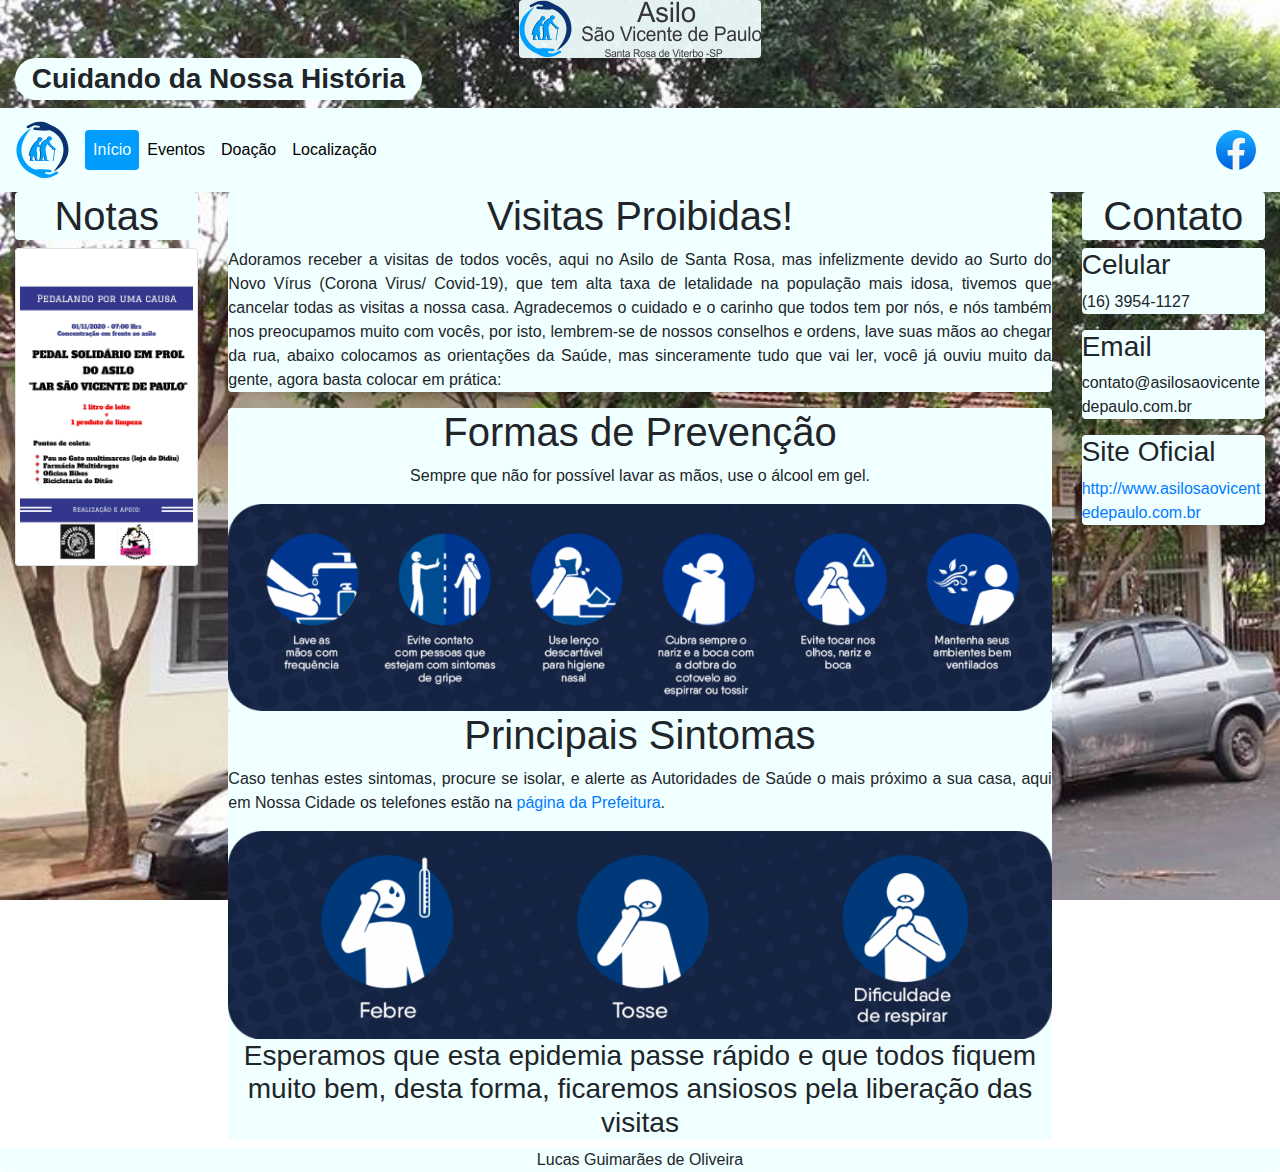
<file: index.html>
<!DOCTYPE html>
<html lang="pt-BR">
  <head>
    <!-- Meta tags Obrigatórias -->
    <meta charset="UTF-8" />
    <meta
      name="viewport"
      content="width=device-width, initial-scale=1, shrink-to-fit=no"
    />
    <meta name="keywords" content="Asilo, São Vicente de Paulo" />
    <meta name="description" content="Site web doado para a instituição" />
    <meta name="author" content="Lucas Guimarães de Oliveira" />

    <!-- Bootstrap CSS -->
    <!-- Latest compiled and minified CSS -->
    <link
      rel="stylesheet"
      href="https://maxcdn.bootstrapcdn.com/bootstrap/4.5.2/css/bootstrap.min.css"
    />

    <!-- CSS e JS próprio -->
    <link rel="stylesheet" href="./css/main.css" />
    <script src="./js/main.js"></script>
  </head>

  <body>
    <!-- Cabeçalho -->
    <header class="container-fluid parallax" style="display: grid">
      <img
        id="logo"
        class="mx-auto d-block rounded align-self-stretch"
        src="./img/Logo-Asilo2.png"
        alt="Logo"
      />
    </header>

    <div class="container-fluid parallax">
      <div class="d-inline-flex">
        <h3 class="badge badge-pill bg-azure align-self-end">
          Cuidando da Nossa História
        </h3>
      </div>
    </div>

    <!-- Barra de Navegação -->
    <nav
      class="navbar nav-pills bg-azure navbar-expand-sm navbar-light sticky-top"
    >
      <!-- Logo -->
      <a class="navbar-brand" href="./index.html"
        ><img src="./img/Logo2.png" alt="Logo"
      /></a>

      <!-- Toggler/collapsibe Button -->
      <button
        class="navbar-toggler"
        type="button"
        data-toggle="collapse"
        data-target="#collapsibleNavbar"
        aria-controls="collapsibleNavbar"
        aria-expanded="false"
        aria-label="Alterna navegação"
      >
        <span class="navbar-toggler-icon"></span>
      </button>

      <!-- Navbar links -->
      <div
        class="collapse navbar-collapse align-items-center"
        id="collapsibleNavbar"
      >
        <ul class="navbar-nav align-items-center flex-grow-1">
          <li class="nav-item">
            <a class="nav-link active" href="./index.html">Início</a>
          </li>
          <li class="nav-item">
            <a class="nav-link" href="./eventos.html">Eventos</a>
          </li>
          <li class="nav-item">
            <a class="nav-link" href="./doacao.html">Doação</a>
          </li>
          <li class="nav-item">
            <a class="nav-link" href="./localizacao.html">Localização</a>
          </li>
          <li class="nav-item ml-auto">
            <a
              class="nav-link"
              href="https://www.facebook.com/asilostarosa/"
              target="_blank"
              ><svg
                viewBox="0 0 36 36"
                class="a8c37x1j ms05siws hwsy1cff b7h9ocf4"
                fill="url(#jsc_c_2)"
                height="40"
                width="40"
              >
                <defs>
                  <linearGradient
                    x1="50%"
                    x2="50%"
                    y1="97.0782153%"
                    y2="0%"
                    id="jsc_c_2"
                  >
                    <stop offset="0%" stop-color="#0062E0"></stop>
                    <stop offset="100%" stop-color="#19AFFF"></stop>
                  </linearGradient>
                </defs>
                <path
                  d="M15 35.8C6.5 34.3 0 26.9 0 18 0 8.1 8.1 0 18 0s18 8.1 18 18c0 8.9-6.5 16.3-15 17.8l-1-.8h-4l-1 .8z"
                ></path>
                <path
                  class="p361ku9c"
                  d="M25 23l.8-5H21v-3.5c0-1.4.5-2.5 2.7-2.5H26V7.4c-1.3-.2-2.7-.4-4-.4-4.1 0-7 2.5-7 7v4h-4.5v5H15v12.7c1 .2 2 .3 3 .3s2-.1 3-.3V23h4z"
                ></path>
              </svg>
            </a>
          </li>
        </ul>
      </div>
    </nav>

    <!-- Parte Principal do site -->
    <div class="container-fluid parallax">
      <div class="row">
        <aside class="col-sm-2 rounded">
          <h1 class="text-center rounded bg-azure">Notas</h1>
          <button
            type="button"
            class="btn"
            data-toggle="modal"
            data-target="#myModal"
          >
            <img
              id="myImg"
              src="./img/122168958_3409633592406729_8153733914547571891_o.jpg"
              class="img-thumbnail"
              alt="pedalando por uma causa"
              width="100%"
            />
          </button>
          <!-- The Modal -->
          <div class="modal fade" id="myModal">
            <div class="modal-dialog modal-dialog-centered">
              <div class="modal-content">
                <div class="modal-body">
                  <img
                    id="myImg"
                    src="./img/122168958_3409633592406729_8153733914547571891_o.jpg"
                    class="rounded"
                    alt=""
                    width="100%"
                  />
                </div>
              </div>
            </div>
          </div>
        </aside>
        <main class="col-sm-8 rounded">
          <section class="bg-azure rounded">
            <h1 class="text-center">Visitas Proibidas!</h1>
            <p class="text-justify">
              Adoramos receber a visitas de todos vocês, aqui no Asilo de Santa
              Rosa, mas infelizmente devido ao Surto do Novo Vírus (Corona
              Virus/ Covid-19), que tem alta taxa de letalidade na população
              mais idosa, tivemos que cancelar todas as visitas a nossa casa.
              Agradecemos o cuidado e o carinho que todos tem por nós, e nós
              também nos preocupamos muito com vocês, por isto, lembrem-se de
              nossos conselhos e ordens, lave suas mãos ao chegar da rua, abaixo
              colocamos as orientações da Saúde, mas sinceramente tudo que vai
              ler, você já ouviu muito da gente, agora basta colocar em prática:
            </p>
          </section>
          <section class="bg-azure rounded">
            <h1 class="text-center">Formas de Prevenção</h1>
            <p class="text-center">
              Sempre que não for possível lavar as mãos, use o álcool em gel.
            </p>
            <img
              src="./img/formas-de-prevencao-covid19-coronavirus-1024x258-1.png"
              class="rounded"
              alt="formas de prevenção"
              width="100%"
            />
          </section>
          <section class="bg-azure rounded">
            <h1 class="text-center">Principais Sintomas</h1>
            <p class="text-justify">
              Caso tenhas estes sintomas, procure se isolar, e alerte as
              Autoridades de Saúde o mais próximo a sua casa, aqui em Nossa
              Cidade os telefones estão na
              <a target="_blank" href="http://www.santarosa.sp.gov.br"
                >página da Prefeitura</a
              >.
            </p>
            <img
              src="./img/imagens-sintomas-covid19-coronavirus-1024x258-1.png"
              class="rounded"
              alt="formas de prevenção"
              width="100%"
            />
          </section>
          <section class="bg-azure rounded">
            <h3 class="text-center">
              Esperamos que esta epidemia passe rápido e que todos fiquem muito
              bem, desta forma, ficaremos ansiosos pela liberação das visitas
            </h3>
          </section>
        </main>
        <address class="col-sm-2">
          <h1 class="text-center rounded bg-azure">Contato</h1>
          <aside class="rounded bg-azure">
            <h3>Celular</h3>
            <p>(16) 3954-1127</p>
          </aside>
          <aside class="rounded bg-azure">
            <h3>Email</h3>
            <p class="quebrada">contato@asilosaovicentedepaulo.com.br</p>
          </aside>
          <aside class="rounded bg-azure">
            <h3>Site Oficial</h3>
            <p class="quebrada">
              <a href="http://www.asilosaovicentedepaulo.com.br" target="_blank"
                >http://www.asilosaovicentedepaulo.com.br</a
              >
            </p>
          </aside>
        </address>
      </div>
    </div>
    <footer>
      <address class="text-center rounded bg-azure">
        Lucas Guimarães de Oliveira
      </address>
    </footer>

    <!-- JavaScript (Opcional) -->
    <!-- jQuery primeiro, depois Popper.js, depois Bootstrap JS -->
    <!-- jQuery library -->
    <script src="https://ajax.googleapis.com/ajax/libs/jquery/3.5.1/jquery.min.js"></script>

    <!-- Popper JS -->
    <script src="https://cdnjs.cloudflare.com/ajax/libs/popper.js/1.16.0/umd/popper.min.js"></script>

    <!-- Latest compiled JavaScript -->
    <script src="https://maxcdn.bootstrapcdn.com/bootstrap/4.5.2/js/bootstrap.min.js"></script>
  </body>
</html>
</file>
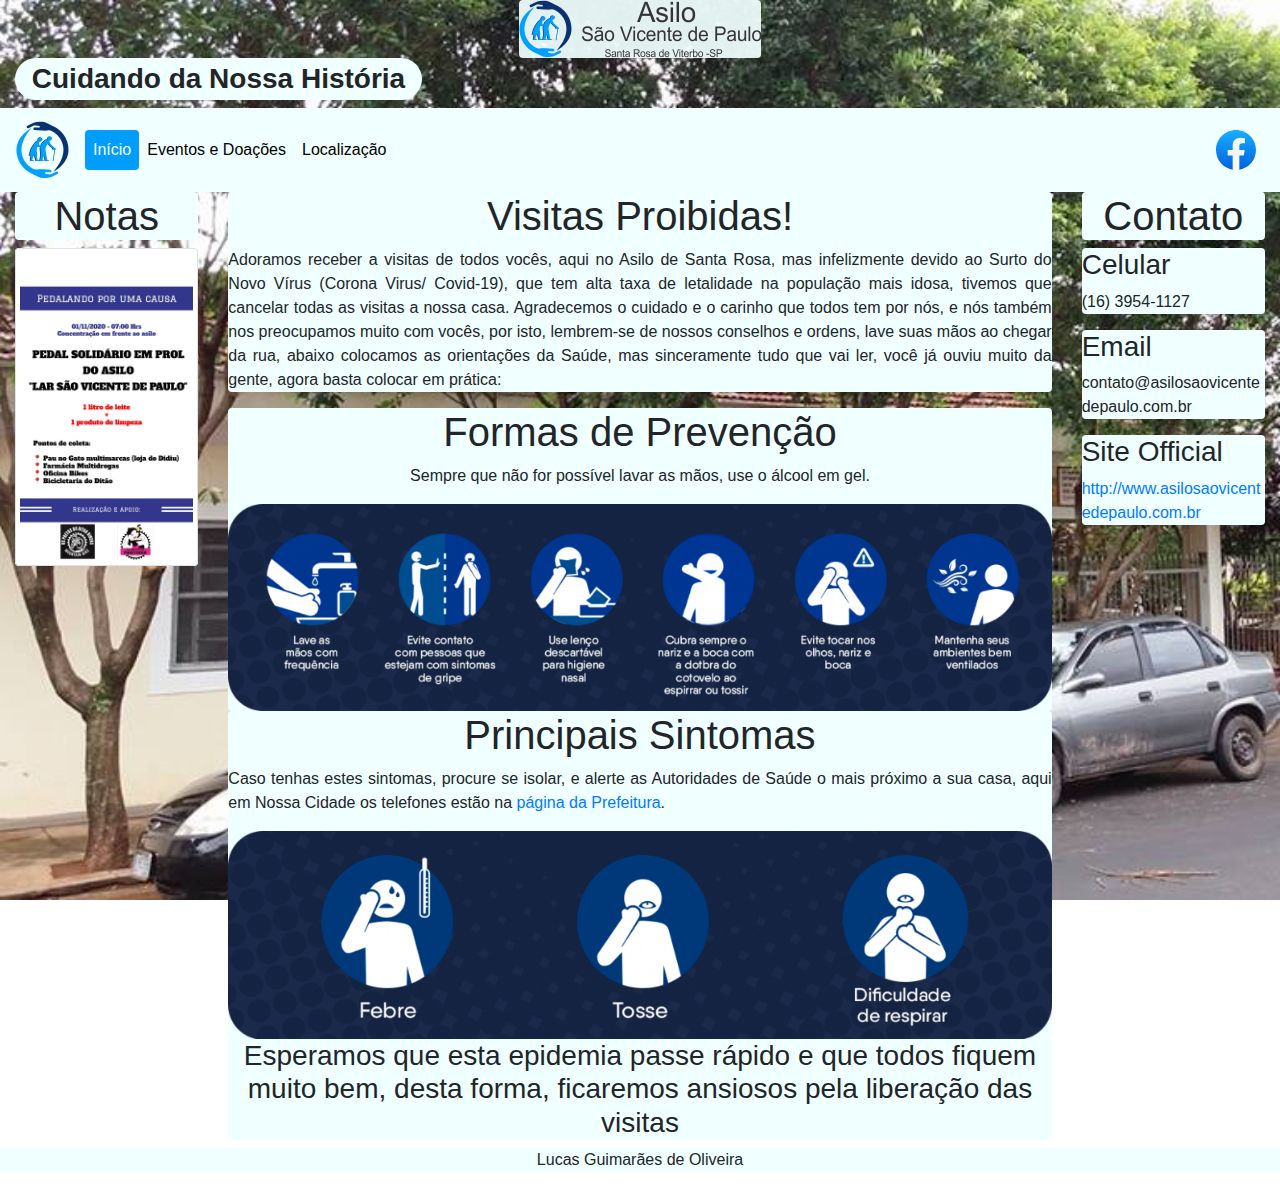
<file: site/index.html>
<!DOCTYPE html>
<html lang="pt-BR">
  <head>
    <!-- Meta tags Obrigatórias -->
    <meta charset="UTF-8" />
    <meta
      name="viewport"
      content="width=device-width, initial-scale=1, shrink-to-fit=no"
    />
    <meta name="keywords" content="Asilo, São Vicente de Paulo" />
    <meta name="description" content="Site web doado para a instituição" />
    <meta name="author" content="Lucas Guimarães de Oliveira" />

    <!-- Bootstrap CSS -->
    <!-- Latest compiled and minified CSS -->
    <link
      rel="stylesheet"
      href="https://maxcdn.bootstrapcdn.com/bootstrap/4.5.2/css/bootstrap.min.css"
    />

    <!-- CSS e JS próprio -->
    <link rel="stylesheet" href="./css/main.css" />
    <script src="./js/main.js"></script>
  </head>

  <body>
    <!-- Cabeçalho -->
    <header class="container-fluid parallax" style="display: grid">
      <img
        id="logo"
        class="mx-auto d-block rounded align-self-stretch"
        src="./img/Logo-Asilo2.png"
        alt="Logo"
      />
    </header>

    <div class="container-fluid parallax">
      <div class="d-inline-flex">
        <h3 class="badge badge-pill bg-azure align-self-end">
          Cuidando da Nossa História
        </h3>
      </div>
    </div>

    <!-- Barra de Navegação -->
    <nav
      class="navbar nav-pills bg-azure navbar-expand-sm navbar-light sticky-top"
    >
      <!-- Logo -->
      <a class="navbar-brand" href="./index.html"
        ><img src="./img/Logo2.png" alt="Logo"
      /></a>

      <!-- Toggler/collapsibe Button -->
      <button
        class="navbar-toggler"
        type="button"
        data-toggle="collapse"
        data-target="#collapsibleNavbar"
        aria-controls="collapsibleNavbar"
        aria-expanded="false"
        aria-label="Alterna navegação"
      >
        <span class="navbar-toggler-icon"></span>
      </button>

      <!-- Navbar links -->
      <div
        class="collapse navbar-collapse align-items-center"
        id="collapsibleNavbar"
      >
        <ul class="navbar-nav align-items-center flex-grow-1">
          <li class="nav-item">
            <a class="nav-link active" href="./index.html">Início</a>
          </li>
          <li class="nav-item">
            <a class="nav-link" href="#">Eventos e Doações</a>
          </li>
          <li class="nav-item">
            <a class="nav-link" href="#">Localização</a>
          </li>
          <li class="nav-item ml-auto">
            <a
              class="nav-link"
              href="https://www.facebook.com/asilostarosa/"
              target="_blank"
              ><svg
                viewBox="0 0 36 36"
                class="a8c37x1j ms05siws hwsy1cff b7h9ocf4"
                fill="url(#jsc_c_2)"
                height="40"
                width="40"
              >
                <defs>
                  <linearGradient
                    x1="50%"
                    x2="50%"
                    y1="97.0782153%"
                    y2="0%"
                    id="jsc_c_2"
                  >
                    <stop offset="0%" stop-color="#0062E0"></stop>
                    <stop offset="100%" stop-color="#19AFFF"></stop>
                  </linearGradient>
                </defs>
                <path
                  d="M15 35.8C6.5 34.3 0 26.9 0 18 0 8.1 8.1 0 18 0s18 8.1 18 18c0 8.9-6.5 16.3-15 17.8l-1-.8h-4l-1 .8z"
                ></path>
                <path
                  class="p361ku9c"
                  d="M25 23l.8-5H21v-3.5c0-1.4.5-2.5 2.7-2.5H26V7.4c-1.3-.2-2.7-.4-4-.4-4.1 0-7 2.5-7 7v4h-4.5v5H15v12.7c1 .2 2 .3 3 .3s2-.1 3-.3V23h4z"
                ></path>
              </svg>
            </a>
          </li>
        </ul>
      </div>
    </nav>

    <!-- Parte Principal do site -->
    <div class="container-fluid parallax">
      <div class="row">
        <aside class="col-sm-2 rounded">
          <h1 class="text-center rounded bg-azure">Notas</h1>
          <button
            type="button"
            class="btn"
            data-toggle="modal"
            data-target="#myModal"
          >
            <img
              id="myImg"
              src="./img/122168958_3409633592406729_8153733914547571891_o.jpg"
              class="img-thumbnail"
              alt="pedalando por uma causa"
              width="100%"
            />
          </button>
          <!-- The Modal -->
          <div class="modal fade" id="myModal">
            <div class="modal-dialog modal-dialog-centered">
              <div class="modal-content">
                <div class="modal-body">
                  <img
                    id="myImg"
                    src="./img/122168958_3409633592406729_8153733914547571891_o.jpg"
                    class="rounded"
                    alt=""
                    width="100%"
                  />
                </div>
              </div>
            </div>
          </div>
        </aside>
        <main class="col-sm-8 rounded">
          <section class="bg-azure rounded">
            <h1 class="text-center">Visitas Proibidas!</h1>
            <p class="text-justify">
              Adoramos receber a visitas de todos vocês, aqui no Asilo de Santa
              Rosa, mas infelizmente devido ao Surto do Novo Vírus (Corona
              Virus/ Covid-19), que tem alta taxa de letalidade na população
              mais idosa, tivemos que cancelar todas as visitas a nossa casa.
              Agradecemos o cuidado e o carinho que todos tem por nós, e nós
              também nos preocupamos muito com vocês, por isto, lembrem-se de
              nossos conselhos e ordens, lave suas mãos ao chegar da rua, abaixo
              colocamos as orientações da Saúde, mas sinceramente tudo que vai
              ler, você já ouviu muito da gente, agora basta colocar em prática:
            </p>
          </section>
          <section class="bg-azure rounded">
            <h1 class="text-center">Formas de Prevenção</h1>
            <p class="text-center">
              Sempre que não for possível lavar as mãos, use o álcool em gel.
            </p>
            <img
              src="./img/formas-de-prevencao-covid19-coronavirus-1024x258-1.png"
              class="rounded"
              alt="formas de prevenção"
              width="100%"
            />
          </section>
          <section class="bg-azure rounded">
            <h1 class="text-center">Principais Sintomas</h1>
            <p class="text-justify">
              Caso tenhas estes sintomas, procure se isolar, e alerte as
              Autoridades de Saúde o mais próximo a sua casa, aqui em Nossa
              Cidade os telefones estão na
              <a target="_blank" href="http://www.santarosa.sp.gov.br"
                >página da Prefeitura</a
              >.
            </p>
            <img
              src="./img/imagens-sintomas-covid19-coronavirus-1024x258-1.png"
              class="rounded"
              alt="formas de prevenção"
              width="100%"
            />
          </section>
          <section class="bg-azure rounded">
            <h3 class="text-center">
              Esperamos que esta epidemia passe rápido e que todos fiquem muito
              bem, desta forma, ficaremos ansiosos pela liberação das visitas
            </h3>
          </section>
        </main>
        <address class="col-sm-2">
          <h1 class="text-center rounded bg-azure">Contato</h1>
          <aside class="rounded bg-azure">
            <h3>Celular</h3>
            <p>(16) 3954-1127</p>
          </aside>
          <aside class="rounded bg-azure">
            <h3>Email</h3>
            <p class="quebrada">contato@asilosaovicentedepaulo.com.br</p>
          </aside>
          <aside class="rounded bg-azure">
            <h3>Site Official</h3>
            <p class="quebrada">
              <a href="http://www.asilosaovicentedepaulo.com.br"
                >http://www.asilosaovicentedepaulo.com.br</a
              >
            </p>
          </aside>
        </address>
      </div>
    </div>
    <footer>
      <address class="text-center rounded bg-azure">Lucas Guimarães de Oliveira</address>
    </footer>

    <!-- JavaScript (Opcional) -->
    <!-- jQuery primeiro, depois Popper.js, depois Bootstrap JS -->
    <!-- jQuery library -->
    <script src="https://ajax.googleapis.com/ajax/libs/jquery/3.5.1/jquery.min.js"></script>

    <!-- Popper JS -->
    <script src="https://cdnjs.cloudflare.com/ajax/libs/popper.js/1.16.0/umd/popper.min.js"></script>

    <!-- Latest compiled JavaScript -->
    <script src="https://maxcdn.bootstrapcdn.com/bootstrap/4.5.2/js/bootstrap.min.js"></script>
  </body>
</html>
</file>
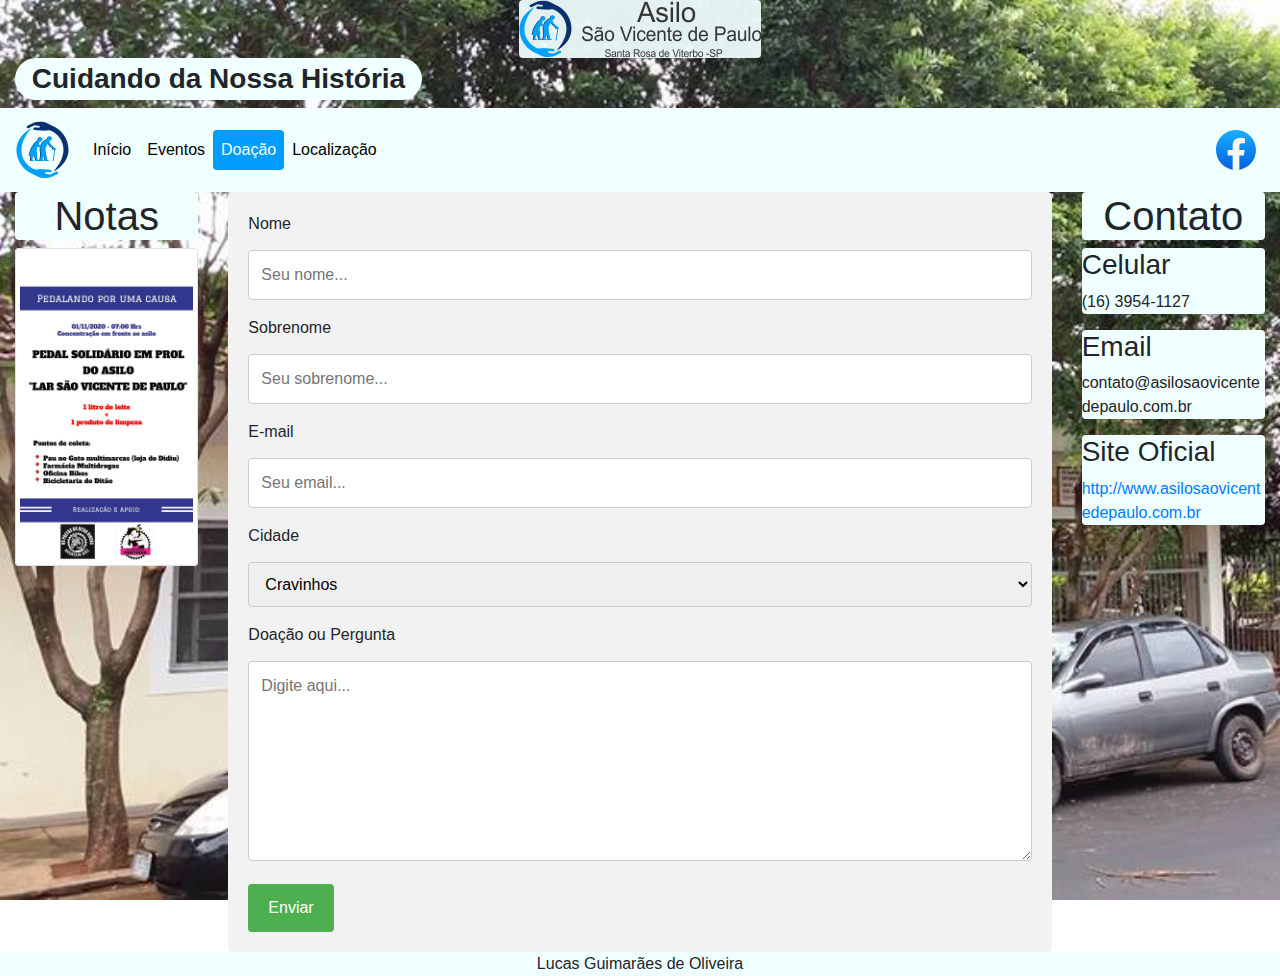
<file: doacao.html>
<!DOCTYPE html>
<html lang="pt-BR">
  <head>
    <!-- Meta tags Obrigatórias -->
    <meta charset="UTF-8" />
    <meta
      name="viewport"
      content="width=device-width, initial-scale=1, shrink-to-fit=no"
    />
    <meta name="keywords" content="Asilo, São Vicente de Paulo" />
    <meta name="description" content="Site web doado para a instituição" />
    <meta name="author" content="Lucas Guimarães de Oliveira" />

    <!-- Bootstrap CSS -->
    <!-- Latest compiled and minified CSS -->
    <link
      rel="stylesheet"
      href="https://maxcdn.bootstrapcdn.com/bootstrap/4.5.2/css/bootstrap.min.css"
    />

    <!-- CSS e JS próprio -->
    <link rel="stylesheet" href="./css/main.css" />
    <script src="./js/main.js"></script>
  </head>

  <body>
    <!-- Cabeçalho -->
    <header class="container-fluid parallax" style="display: grid">
      <img
        id="logo"
        class="mx-auto d-block rounded align-self-stretch"
        src="./img/Logo-Asilo2.png"
        alt="Logo"
      />
    </header>

    <div class="container-fluid parallax">
      <div class="d-inline-flex">
        <h3 class="badge badge-pill bg-azure align-self-end">
          Cuidando da Nossa História
        </h3>
      </div>
    </div>

    <!-- Barra de Navegação -->
    <nav
      class="navbar nav-pills bg-azure navbar-expand-sm navbar-light sticky-top"
    >
      <!-- Logo -->
      <a class="navbar-brand" href="./index.html"
        ><img src="./img/Logo2.png" alt="Logo"
      /></a>

      <!-- Toggler/collapsibe Button -->
      <button
        class="navbar-toggler"
        type="button"
        data-toggle="collapse"
        data-target="#collapsibleNavbar"
        aria-controls="collapsibleNavbar"
        aria-expanded="false"
        aria-label="Alterna navegação"
      >
        <span class="navbar-toggler-icon"></span>
      </button>

      <!-- Navbar links -->
      <div
        class="collapse navbar-collapse align-items-center"
        id="collapsibleNavbar"
      >
        <ul class="navbar-nav align-items-center flex-grow-1">
          <li class="nav-item">
            <a class="nav-link" href="./index.html">Início</a>
          </li>
          <li class="nav-item">
            <a class="nav-link" href="./eventos.html">Eventos</a>
          </li>
          <li class="nav-item">
            <a class="nav-link active" href="./doacao.html">Doação</a>
          </li>
          <li class="nav-item">
            <a class="nav-link" href="./localizacao.html">Localização</a>
          </li>
          <li class="nav-item ml-auto">
            <a
              class="nav-link"
              href="https://www.facebook.com/asilostarosa/"
              target="_blank"
              ><svg
                viewBox="0 0 36 36"
                class="a8c37x1j ms05siws hwsy1cff b7h9ocf4"
                fill="url(#jsc_c_2)"
                height="40"
                width="40"
              >
                <defs>
                  <linearGradient
                    x1="50%"
                    x2="50%"
                    y1="97.0782153%"
                    y2="0%"
                    id="jsc_c_2"
                  >
                    <stop offset="0%" stop-color="#0062E0"></stop>
                    <stop offset="100%" stop-color="#19AFFF"></stop>
                  </linearGradient>
                </defs>
                <path
                  d="M15 35.8C6.5 34.3 0 26.9 0 18 0 8.1 8.1 0 18 0s18 8.1 18 18c0 8.9-6.5 16.3-15 17.8l-1-.8h-4l-1 .8z"
                ></path>
                <path
                  class="p361ku9c"
                  d="M25 23l.8-5H21v-3.5c0-1.4.5-2.5 2.7-2.5H26V7.4c-1.3-.2-2.7-.4-4-.4-4.1 0-7 2.5-7 7v4h-4.5v5H15v12.7c1 .2 2 .3 3 .3s2-.1 3-.3V23h4z"
                ></path>
              </svg>
            </a>
          </li>
        </ul>
      </div>
    </nav>

    <!-- Parte Principal do site -->
    <div class="container-fluid parallax">
      <div class="row">
        <aside class="col-sm-2 rounded">
          <h1 class="text-center rounded bg-azure">Notas</h1>
          <button
            type="button"
            class="btn"
            data-toggle="modal"
            data-target="#myModal"
          >
            <img
              id="myImg"
              src="./img/122168958_3409633592406729_8153733914547571891_o.jpg"
              class="img-thumbnail"
              alt="pedalando por uma causa"
              width="100%"
            />
          </button>
          <!-- The Modal -->
          <div class="modal fade" id="myModal">
            <div class="modal-dialog modal-dialog-centered">
              <div class="modal-content">
                <div class="modal-body">
                  <img
                    id="myImg"
                    src="./img/122168958_3409633592406729_8153733914547571891_o.jpg"
                    class="rounded"
                    alt=""
                    width="100%"
                  />
                </div>
              </div>
            </div>
          </div>
        </aside>
        <main class="col-sm-8 rounded">
          <div class="container3">
            <form action="action_page.php">
              <label for="fname">Nome</label>
              <input
                type="text"
                id="fname"
                name="firstname"
                placeholder="Seu nome..."
              />

              <label for="lname">Sobrenome</label>
              <input
                type="text"
                id="lname"
                name="lastname"
                placeholder="Seu sobrenome..."
              />
              <label for="lemail">E-mail</label>
              <input
                type="text"
                id="lemail"
                name="lemail"
                placeholder="Seu email..."
              />

              <label for="country">Cidade</label>
              <select id="country" name="country">
                <option value="australia">Cravinhos</option>
                <option value="canada">Ribeirão Preto</option>
                <option value="usa">Santa Rosa de Viterbo</option>
              </select>

              <label for="subject">Doação ou Pergunta</label>
              <textarea
                id="subject"
                name="subject"
                placeholder="Digite aqui..."
                style="height: 200px"
              ></textarea>

              <input type="submit" value="Enviar" />
            </form>
          </div>
        </main>
        <address class="col-sm-2">
          <h1 class="text-center rounded bg-azure">Contato</h1>
          <aside class="rounded bg-azure">
            <h3>Celular</h3>
            <p>(16) 3954-1127</p>
          </aside>
          <aside class="rounded bg-azure">
            <h3>Email</h3>
            <p class="quebrada">contato@asilosaovicentedepaulo.com.br</p>
          </aside>
          <aside class="rounded bg-azure">
            <h3>Site Oficial</h3>
            <p class="quebrada">
              <a href="http://www.asilosaovicentedepaulo.com.br" target="_blank"
                >http://www.asilosaovicentedepaulo.com.br</a
              >
            </p>
          </aside>
        </address>
      </div>
    </div>
    <footer>
      <address class="text-center rounded bg-azure">
        Lucas Guimarães de Oliveira
      </address>
    </footer>

    <!-- JavaScript (Opcional) -->
    <!-- jQuery primeiro, depois Popper.js, depois Bootstrap JS -->
    <!-- jQuery library -->
    <script src="https://ajax.googleapis.com/ajax/libs/jquery/3.5.1/jquery.min.js"></script>

    <!-- Popper JS -->
    <script src="https://cdnjs.cloudflare.com/ajax/libs/popper.js/1.16.0/umd/popper.min.js"></script>

    <!-- Latest compiled JavaScript -->
    <script src="https://maxcdn.bootstrapcdn.com/bootstrap/4.5.2/js/bootstrap.min.js"></script>
  </body>
</html>
</file>
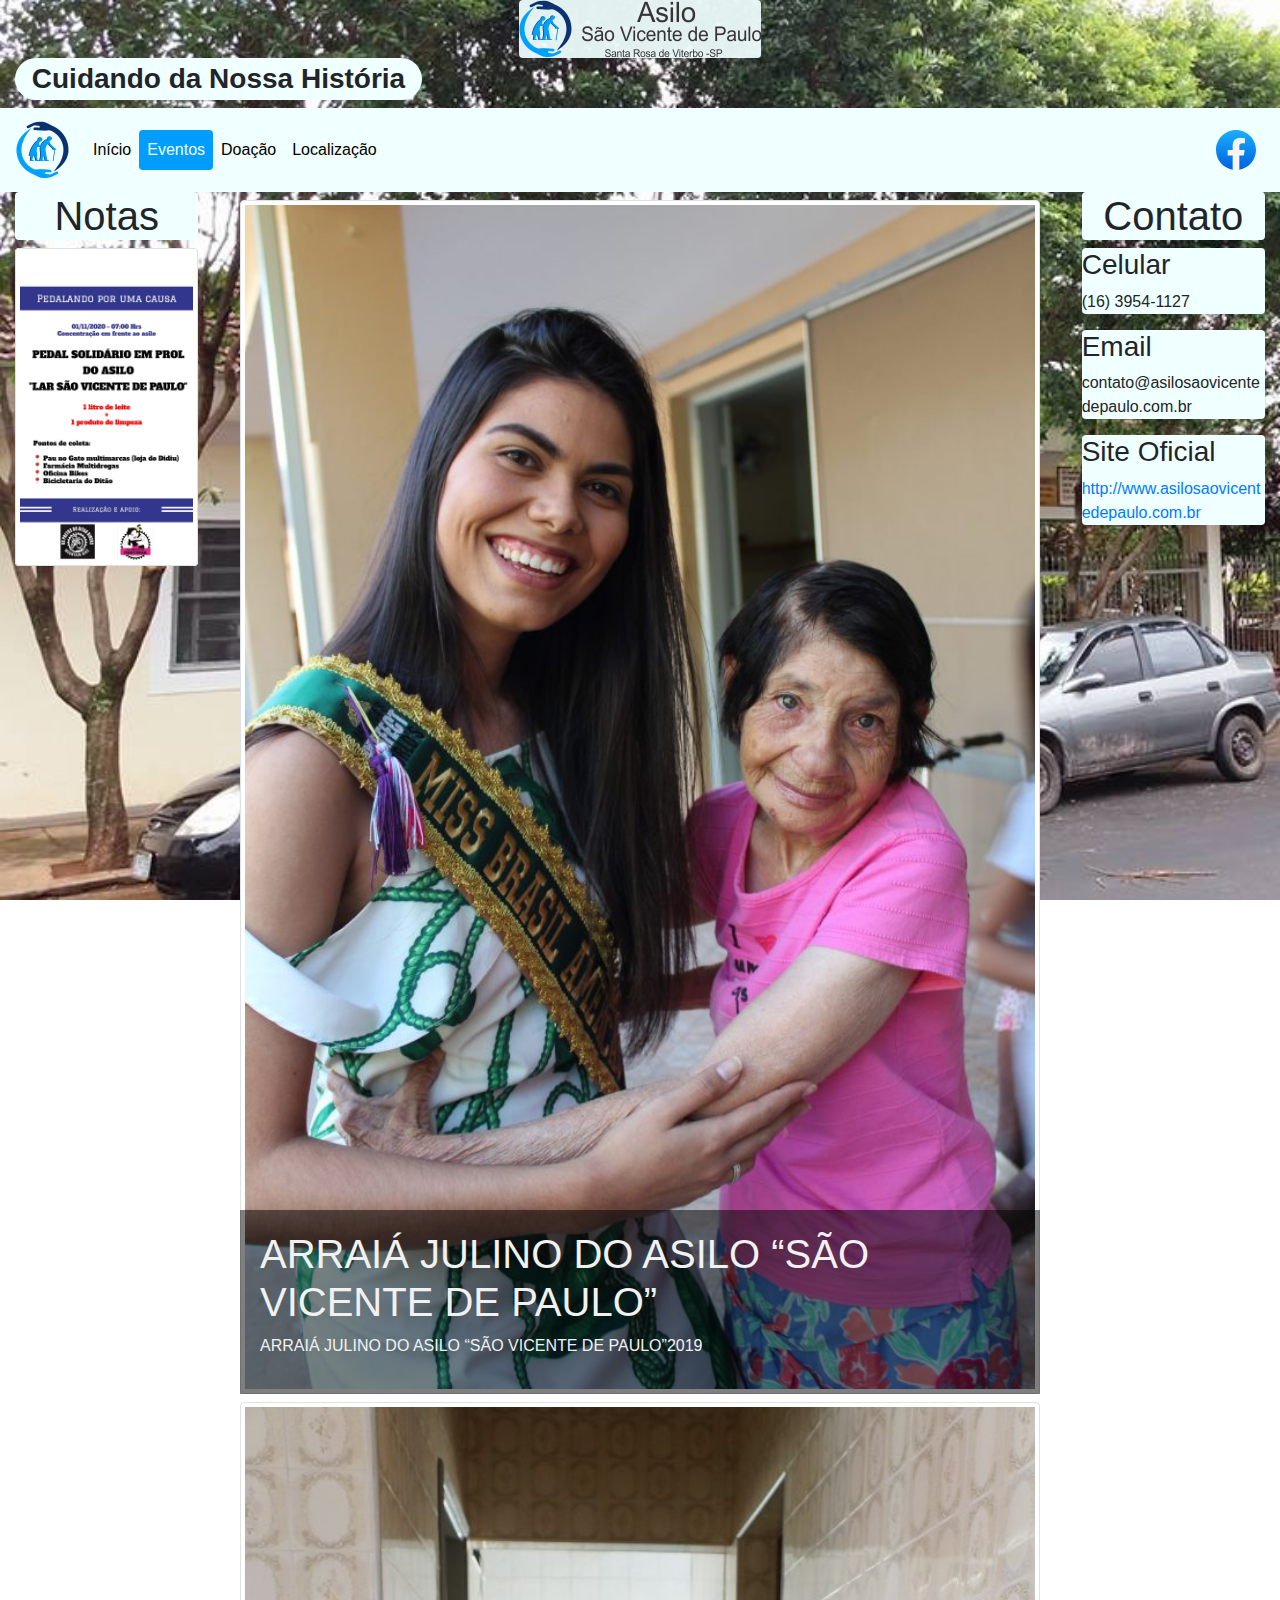
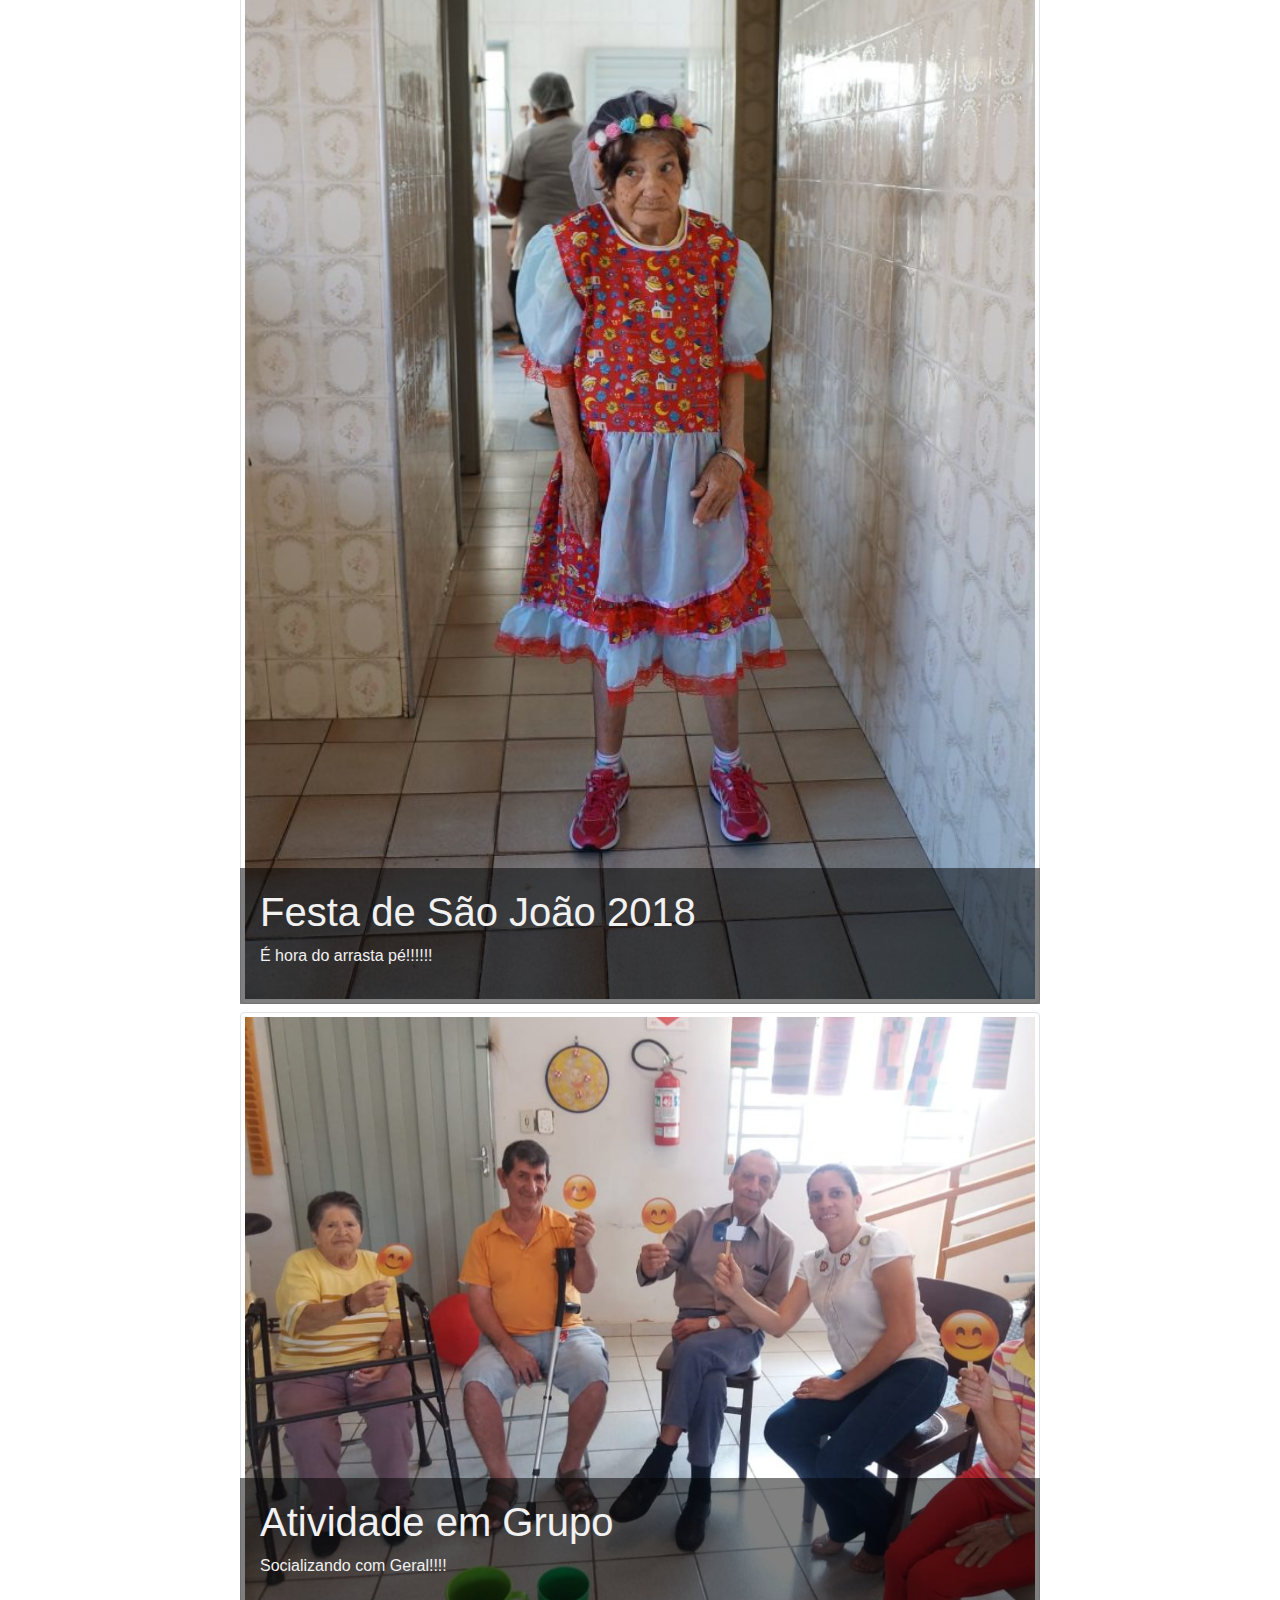
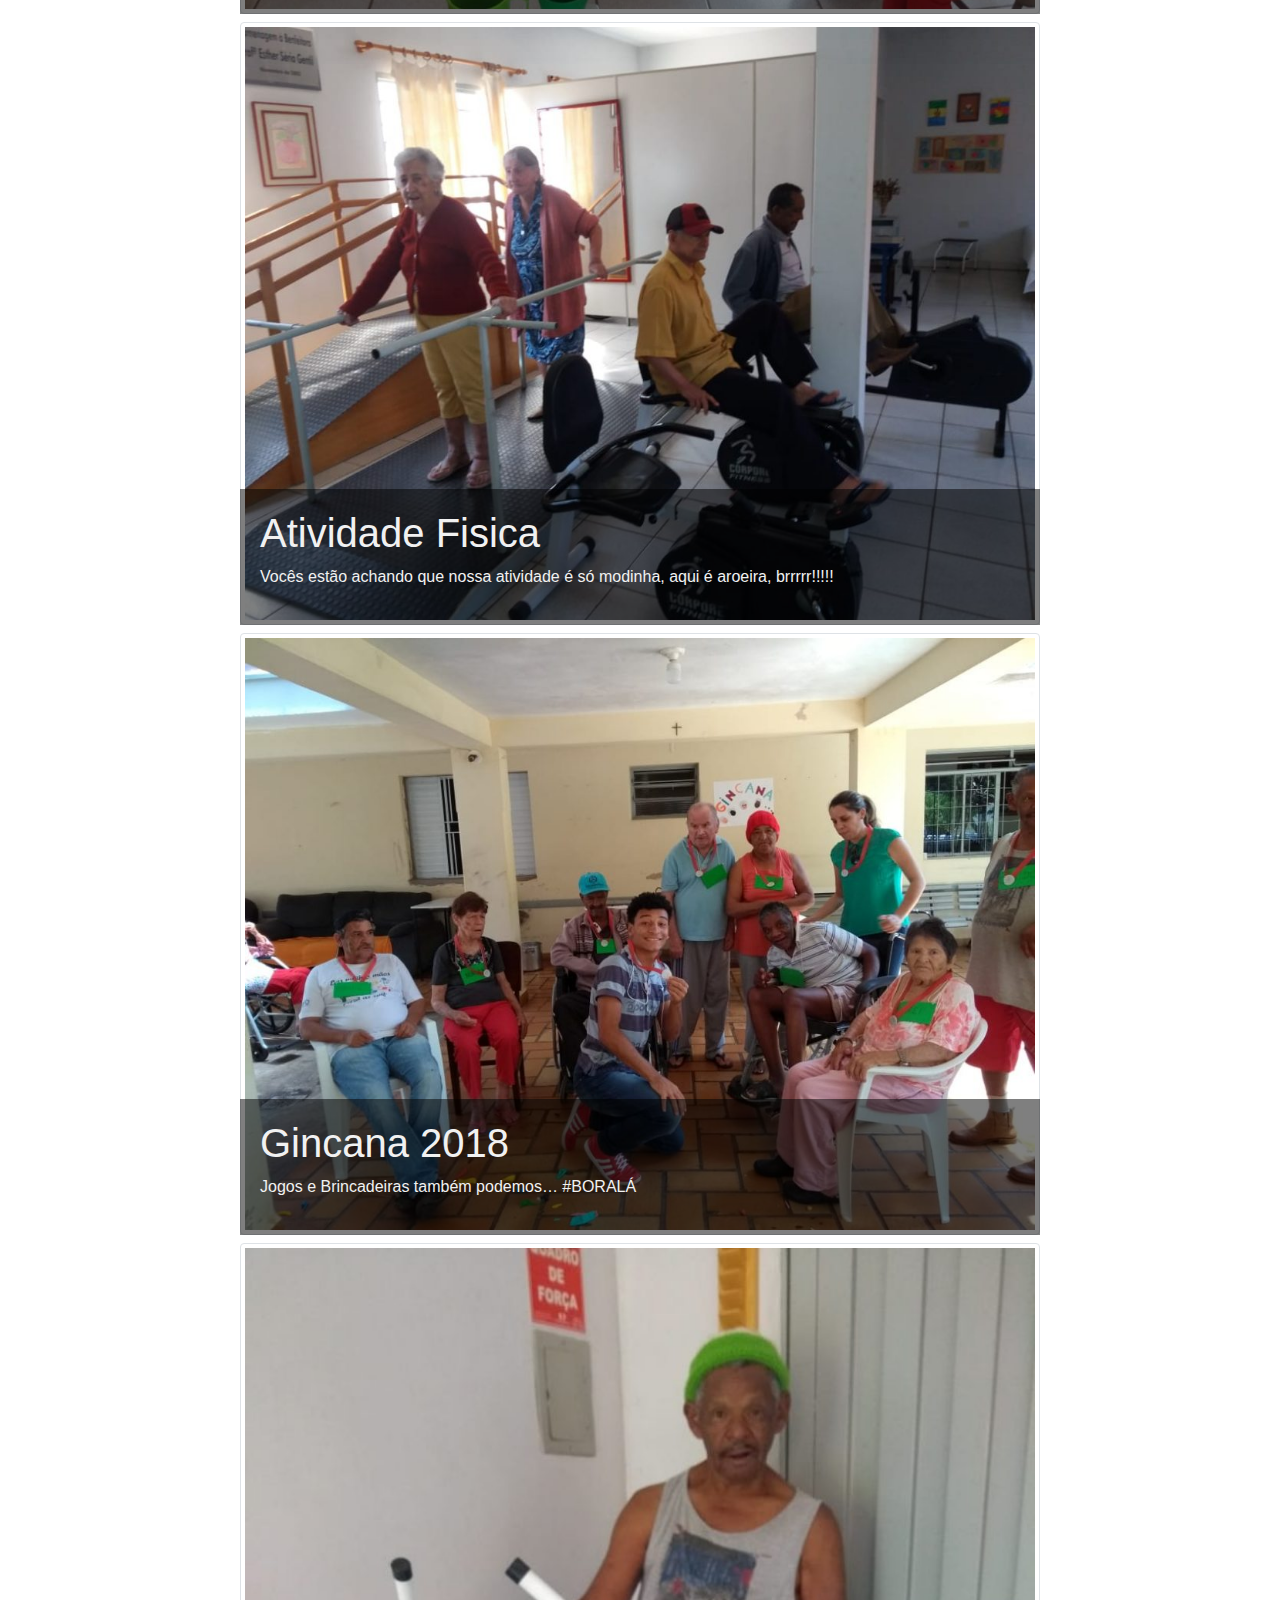
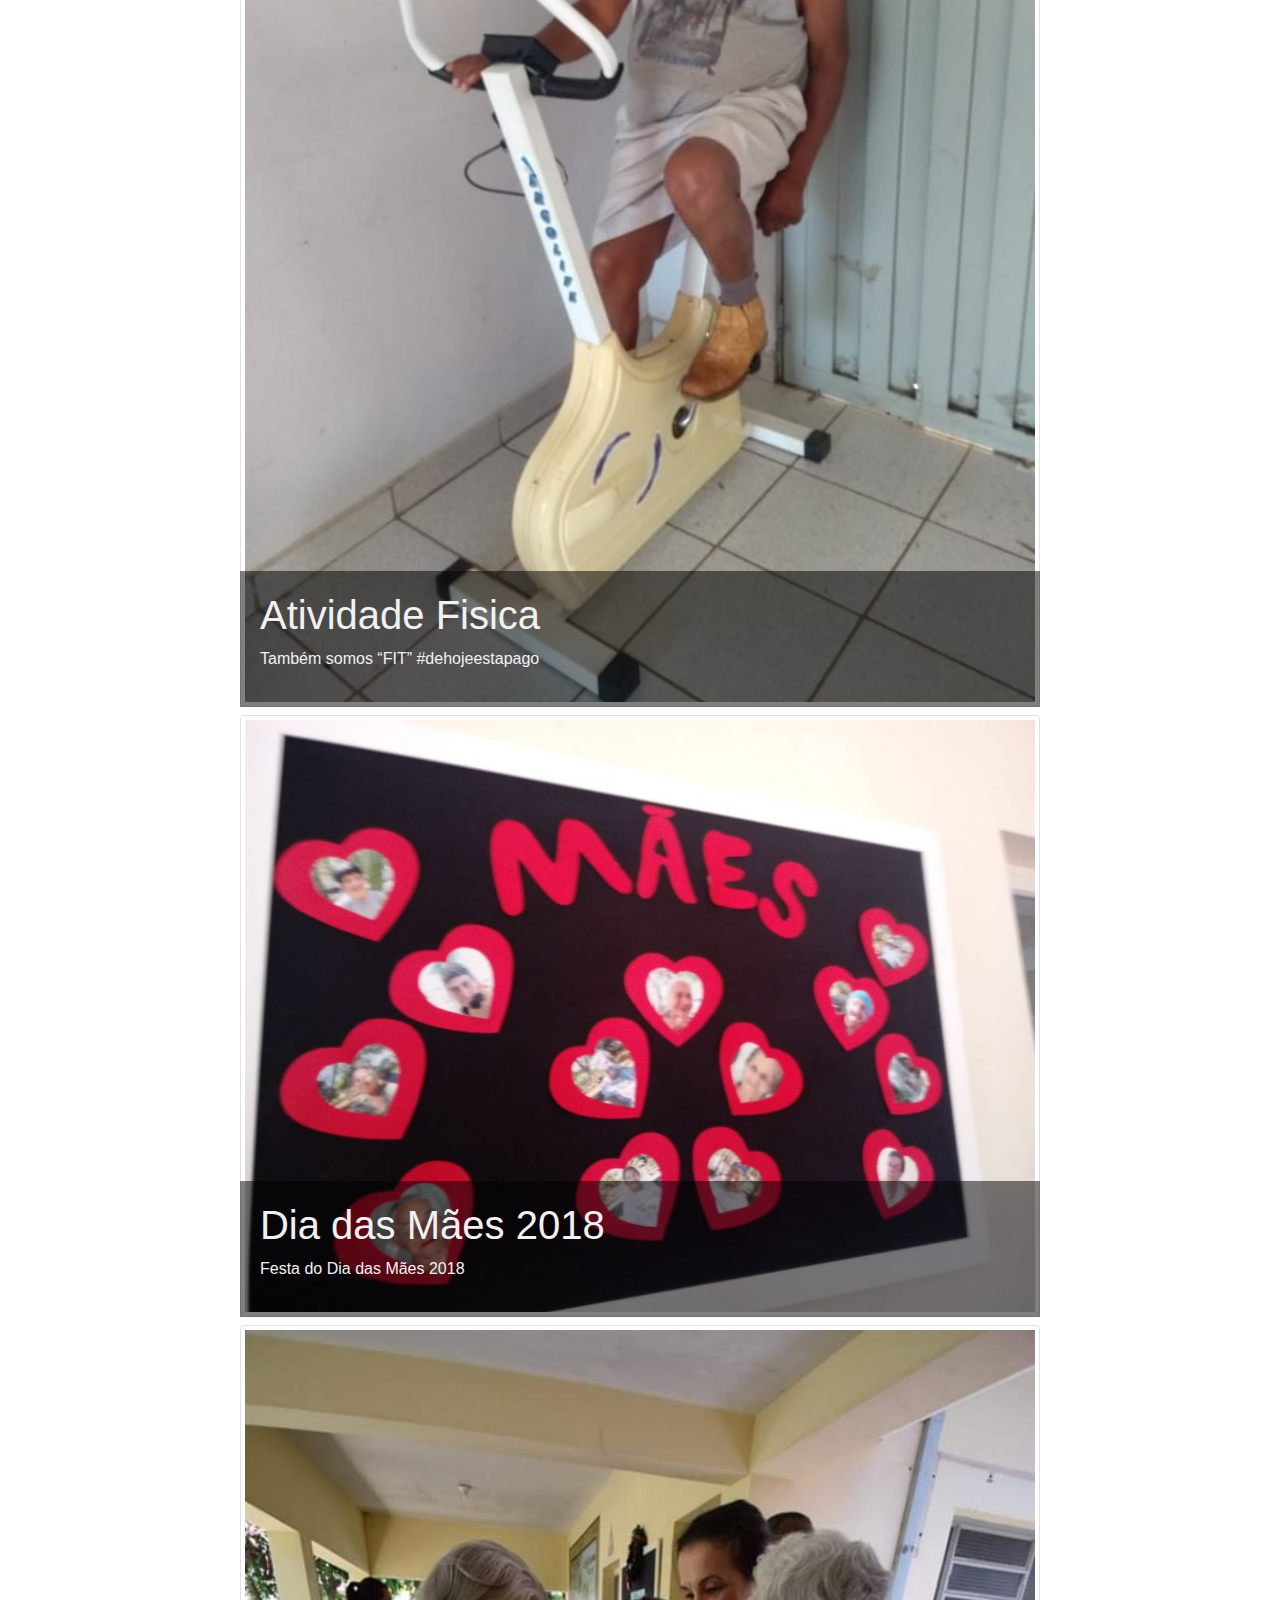
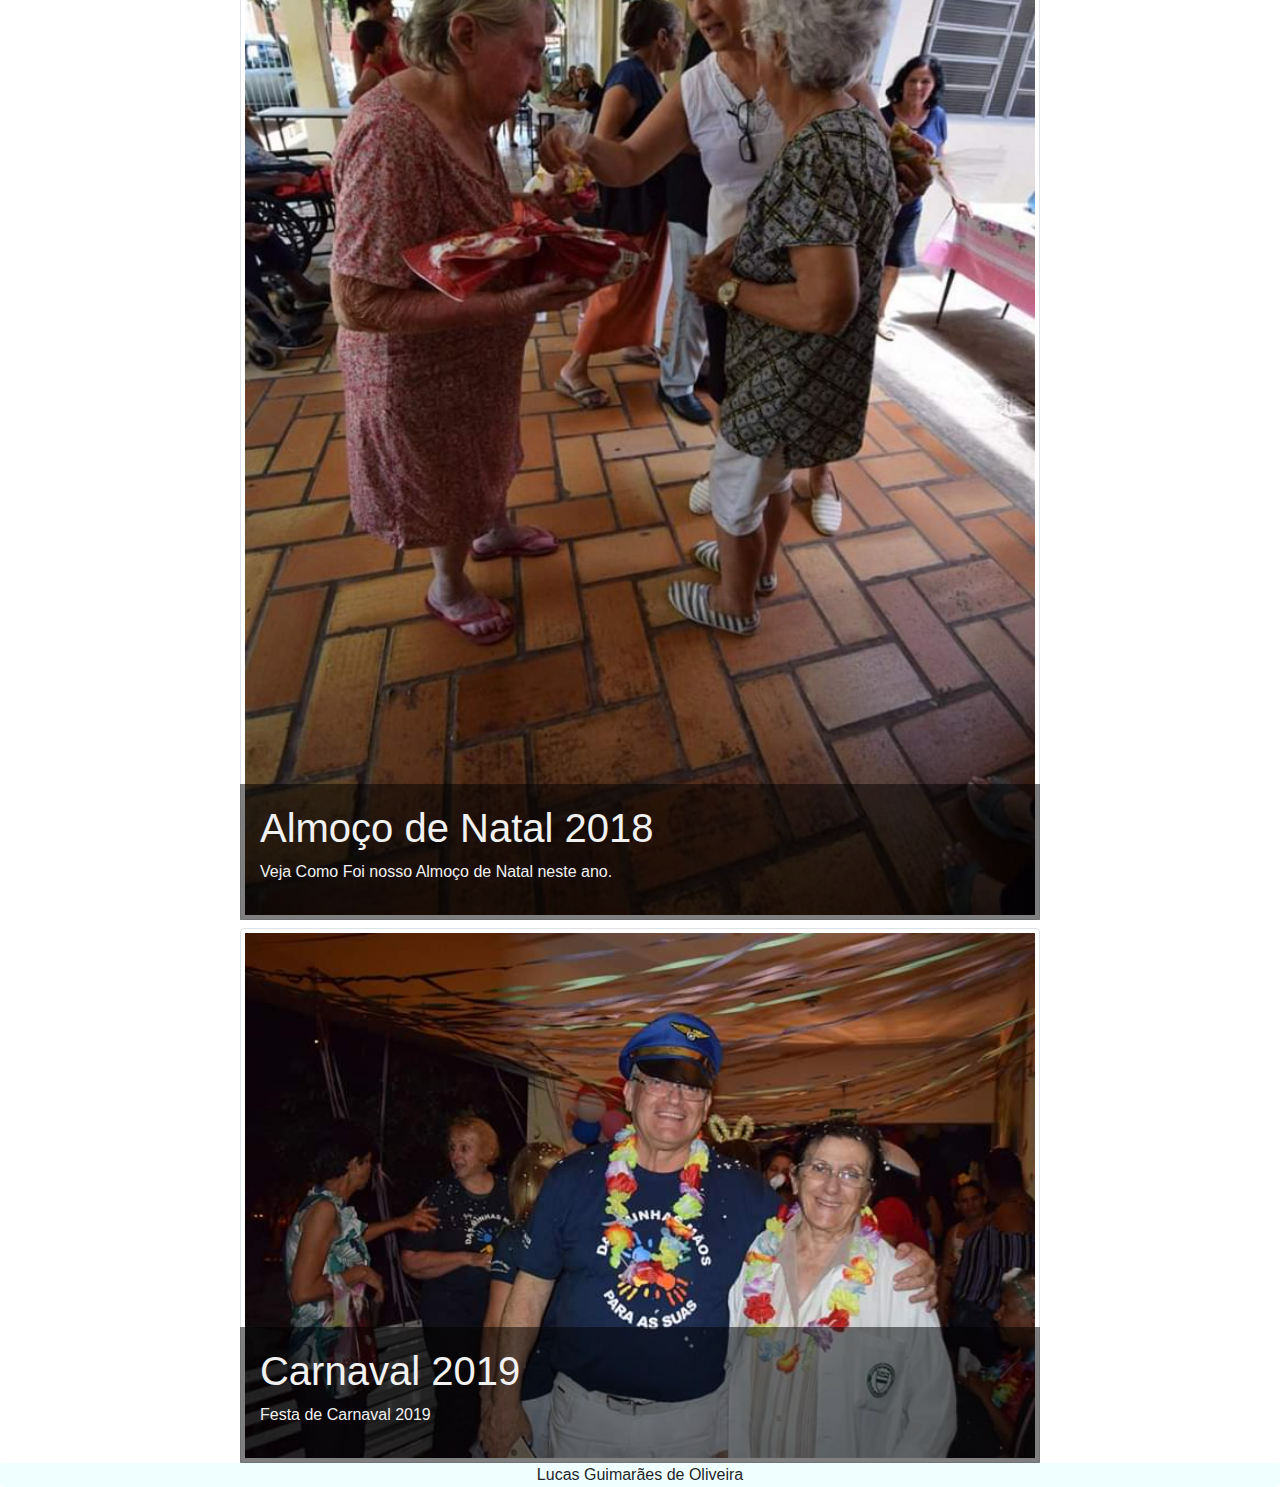
<file: eventos.html>
<!DOCTYPE html>
<html lang="pt-BR">
  <head>
    <!-- Meta tags Obrigatórias -->
    <meta charset="UTF-8" />
    <meta
      name="viewport"
      content="width=device-width, initial-scale=1, shrink-to-fit=no"
    />
    <meta name="keywords" content="Asilo, São Vicente de Paulo" />
    <meta name="description" content="Site web doado para a instituição" />
    <meta name="author" content="Lucas Guimarães de Oliveira" />

    <!-- Bootstrap CSS -->
    <!-- Latest compiled and minified CSS -->
    <link
      rel="stylesheet"
      href="https://maxcdn.bootstrapcdn.com/bootstrap/4.5.2/css/bootstrap.min.css"
    />

    <!-- CSS e JS próprio -->
    <link rel="stylesheet" href="./css/main.css" />
    <script src="./js/main.js"></script>
  </head>

  <body>
    <!-- Cabeçalho -->
    <header class="container-fluid parallax" style="display: grid">
      <img
        id="logo"
        class="mx-auto d-block rounded align-self-stretch"
        src="./img/Logo-Asilo2.png"
        alt="Logo"
      />
    </header>

    <div class="container-fluid parallax">
      <div class="d-inline-flex">
        <h3 class="badge badge-pill bg-azure align-self-end">
          Cuidando da Nossa História
        </h3>
      </div>
    </div>

    <!-- Barra de Navegação -->
    <nav
      class="navbar nav-pills bg-azure navbar-expand-sm navbar-light sticky-top"
    >
      <!-- Logo -->
      <a class="navbar-brand" href="./index.html"
        ><img src="./img/Logo2.png" alt="Logo"
      /></a>

      <!-- Toggler/collapsibe Button -->
      <button
        class="navbar-toggler"
        type="button"
        data-toggle="collapse"
        data-target="#collapsibleNavbar"
        aria-controls="collapsibleNavbar"
        aria-expanded="false"
        aria-label="Alterna navegação"
      >
        <span class="navbar-toggler-icon"></span>
      </button>

      <!-- Navbar links -->
      <div
        class="collapse navbar-collapse align-items-center"
        id="collapsibleNavbar"
      >
        <ul class="navbar-nav align-items-center flex-grow-1">
          <li class="nav-item">
            <a class="nav-link" href="./index.html">Início</a>
          </li>
          <li class="nav-item">
            <a class="nav-link active" href="./eventos.html">Eventos</a>
          </li>
          <li class="nav-item">
            <a class="nav-link" href="./doacao.html">Doação</a>
          </li>
          <li class="nav-item">
            <a class="nav-link" href="./localizacao.html">Localização</a>
          </li>
          <li class="nav-item ml-auto">
            <a
              class="nav-link"
              href="https://www.facebook.com/asilostarosa/"
              target="_blank"
              ><svg
                viewBox="0 0 36 36"
                class="a8c37x1j ms05siws hwsy1cff b7h9ocf4"
                fill="url(#jsc_c_2)"
                height="40"
                width="40"
              >
                <defs>
                  <linearGradient
                    x1="50%"
                    x2="50%"
                    y1="97.0782153%"
                    y2="0%"
                    id="jsc_c_2"
                  >
                    <stop offset="0%" stop-color="#0062E0"></stop>
                    <stop offset="100%" stop-color="#19AFFF"></stop>
                  </linearGradient>
                </defs>
                <path
                  d="M15 35.8C6.5 34.3 0 26.9 0 18 0 8.1 8.1 0 18 0s18 8.1 18 18c0 8.9-6.5 16.3-15 17.8l-1-.8h-4l-1 .8z"
                ></path>
                <path
                  class="p361ku9c"
                  d="M25 23l.8-5H21v-3.5c0-1.4.5-2.5 2.7-2.5H26V7.4c-1.3-.2-2.7-.4-4-.4-4.1 0-7 2.5-7 7v4h-4.5v5H15v12.7c1 .2 2 .3 3 .3s2-.1 3-.3V23h4z"
                ></path>
              </svg>
            </a>
          </li>
        </ul>
      </div>
    </nav>

    <!-- Parte Principal do site -->
    <div class="container-fluid parallax">
      <div class="row">
        <aside class="col-sm-2 rounded">
          <h1 class="text-center rounded bg-azure">Notas</h1>
          <button
            type="button"
            class="btn"
            data-toggle="modal"
            data-target="#myModal"
          >
            <img
              id="myImg"
              src="./img/122168958_3409633592406729_8153733914547571891_o.jpg"
              class="img-thumbnail"
              alt="pedalando por uma causa"
              width="100%"
            />
          </button>
          <!-- The Modal -->
          <div class="modal fade" id="myModal">
            <div class="modal-dialog modal-dialog-centered">
              <div class="modal-content">
                <div class="modal-body">
                  <img
                    id="myImg"
                    src="./img/122168958_3409633592406729_8153733914547571891_o.jpg"
                    class="rounded"
                    alt=""
                    width="100%"
                  />
                </div>
              </div>
            </div>
          </div>
        </aside>
        <main class="col-sm-8 rounded">
          <div class="rowC row">
            <div class="col column">
              <div class="line">
                <img
                  class="img-thumbnail w-100"
                  src="./img/Arraia2019-68-683x1024.jpg"
                />
                <div class="content">
                  <h1>ARRAIÁ JULINO DO ASILO “SÃO VICENTE DE PAULO”</h1>
                  <p>ARRAIÁ JULINO DO ASILO “SÃO VICENTE DE PAULO”2019</p>
                </div>
              </div>
              <div class="line">
                <img
                  img
                  class="img-thumbnail w-100"
                  src="./img/Juninas2018-12-679x1024.jpg"
                />
                <div class="content">
                  <h1>Festa de São João 2018</h1>
                  <p>É hora do arrasta pé!!!!!!</p>
                </div>
              </div>
              <div class="line">
                <img
                  img
                  class="img-thumbnail w-100"
                  src="./img/AtividadeGrupo1-11-1024x768.jpeg"
                />
                <div class="content">
                  <h1>Atividade em Grupo</h1>
                  <p>Socializando com Geral!!!!</p>
                </div>
              </div>
              <div class="line">
                <img
                  img
                  class="img-thumbnail w-100"
                  src="./img/AtividadeFisica2019Part2-7-1024x768.jpeg"
                />
                <div class="content">
                  <h1>Atividade Fisica</h1>
                  <p>Vocês estão achando que nossa atividade é só modinha, aqui é aroeira, brrrrr!!!!!</p>
                </div>
              </div>
              <div class="line">
                <img
                  img
                  class="img-thumbnail w-100"
                  src="./img/Gincana2018-5-1024x768.jpg"
                />
                <div class="content">
                  <h1>Gincana 2018</h1>
                  <p>Jogos e Brincadeiras também podemos… #BORALÁ</p>
                </div>
              </div>
              <div class="line">
                <img
                  img
                  class="img-thumbnail w-100"
                  src="./img/AtividadeFisica2019-7-768x1024.jpg"
                />
                <div class="content">
                  <h1>Atividade Fisica</h1>
                  <p>Também somos “FIT” #dehojeestapago</p>
                </div>
              </div>
              <div class="line">
                <img
                  img
                  class="img-thumbnail w-100"
                  src="./img/DiaDasMães2018-5-1024x768.jpg"
                />
                <div class="content">
                  <h1>Dia das Mães 2018</h1>
                  <p>Festa do Dia das Mães 2018</p>
                </div>
              </div>
              <div class="line">
                <img
                  img
                  class="img-thumbnail w-100"
                  src="./img/AlmocoNatal2018-1-683x1024.jpg"
                />
                <div class="content">
                  <h1>Almoço de Natal 2018</h1>
                  <p>Veja Como Foi nosso Almoço de Natal neste ano.</p>
                </div>
              </div>
              <div class="line">
                <img
                  img
                  class="img-thumbnail w-100"
                  src="./img/Carnaval2019-31.jpg"
                />
                <div class="content">
                  <h1>Carnaval 2019</h1>
                  <p>Festa de Carnaval 2019</p>
                </div>
              </div>
            </div>
          </div>
        </main>
        <address class="col-sm-2">
          <h1 class="text-center rounded bg-azure">Contato</h1>
          <aside class="rounded bg-azure">
            <h3>Celular</h3>
            <p>(16) 3954-1127</p>
          </aside>
          <aside class="rounded bg-azure">
            <h3>Email</h3>
            <p class="quebrada">contato@asilosaovicentedepaulo.com.br</p>
          </aside>
          <aside class="rounded bg-azure">
            <h3>Site Oficial</h3>
            <p class="quebrada">
              <a href="http://www.asilosaovicentedepaulo.com.br" target="_blank"
                >http://www.asilosaovicentedepaulo.com.br</a
              >
            </p>
          </aside>
        </address>
      </div>
    </div>
    <footer>
      <address class="text-center rounded bg-azure">
        Lucas Guimarães de Oliveira
      </address>
    </footer>

    <!-- JavaScript (Opcional) -->
    <!-- jQuery primeiro, depois Popper.js, depois Bootstrap JS -->
    <!-- jQuery library -->
    <script src="https://ajax.googleapis.com/ajax/libs/jquery/3.5.1/jquery.min.js"></script>

    <!-- Popper JS -->
    <script src="https://cdnjs.cloudflare.com/ajax/libs/popper.js/1.16.0/umd/popper.min.js"></script>

    <!-- Latest compiled JavaScript -->
    <script src="https://maxcdn.bootstrapcdn.com/bootstrap/4.5.2/js/bootstrap.min.js"></script>
  </body>
</html>
</file>
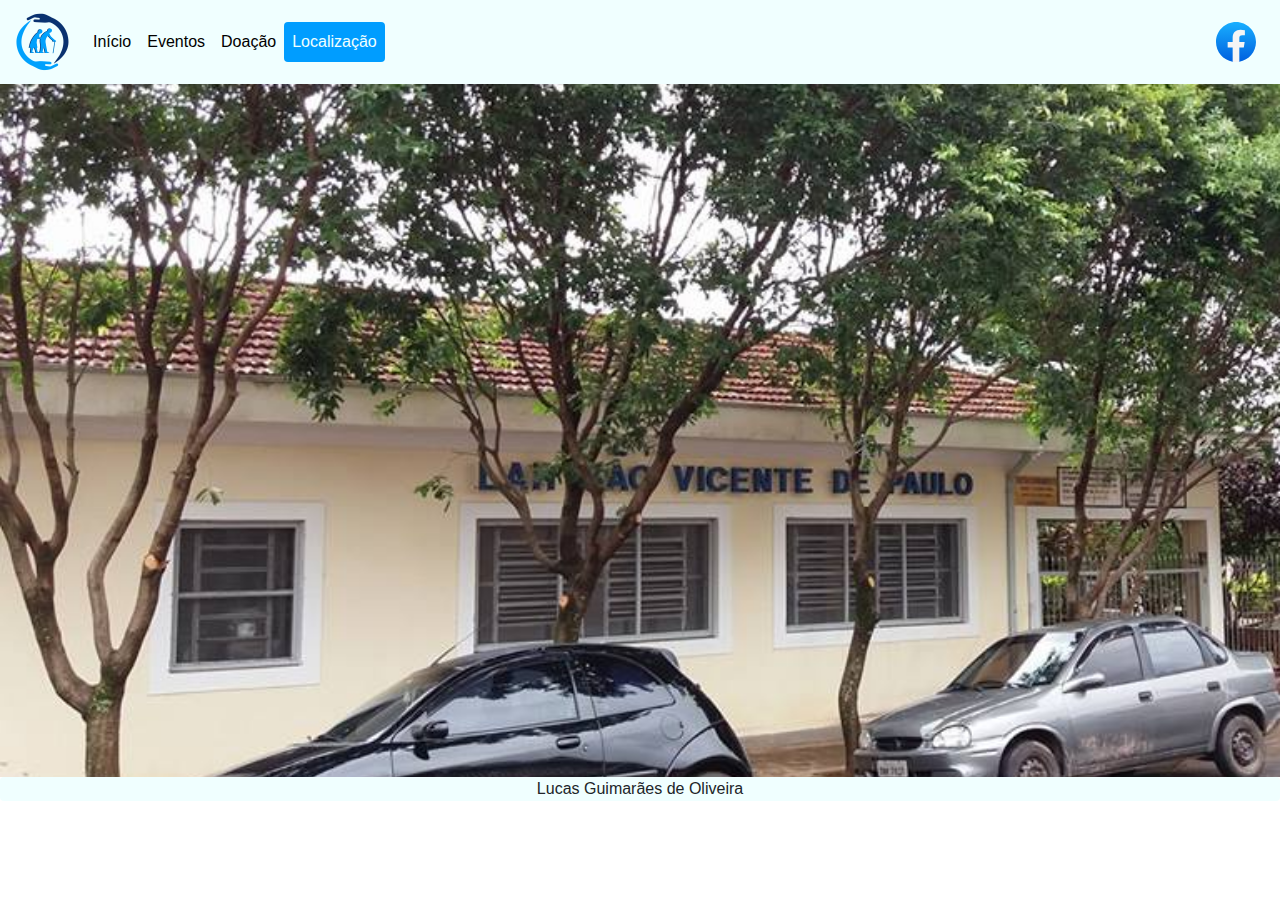
<file: localizacao.html>
<!DOCTYPE html>
<html lang="pt-BR">
  <head>
    <!-- Meta tags Obrigatórias -->
    <meta charset="UTF-8" />
    <meta
      name="viewport"
      content="width=device-width, initial-scale=1, shrink-to-fit=no"
    />
    <meta name="keywords" content="Asilo, São Vicente de Paulo" />
    <meta name="description" content="Site web doado para a instituição" />
    <meta name="author" content="Lucas Guimarães de Oliveira" />

    <!-- Bootstrap CSS -->
    <!-- Latest compiled and minified CSS -->
    <link
      rel="stylesheet"
      href="https://maxcdn.bootstrapcdn.com/bootstrap/4.5.2/css/bootstrap.min.css"
    />

    <!-- CSS e JS próprio -->
    <link rel="stylesheet" href="./css/main.css" />
    <script src="./js/main.js"></script>
  </head>

  <body>
    <!-- Barra de Navegação -->
    <nav
      class="navbar nav-pills bg-azure navbar-expand-sm navbar-light sticky-top"
    >
      <!-- Logo -->
      <a class="navbar-brand" href="./index.html"
        ><img src="./img/Logo2.png" alt="Logo"
      /></a>

      <!-- Toggler/collapsibe Button -->
      <button
        class="navbar-toggler"
        type="button"
        data-toggle="collapse"
        data-target="#collapsibleNavbar"
        aria-controls="collapsibleNavbar"
        aria-expanded="false"
        aria-label="Alterna navegação"
      >
        <span class="navbar-toggler-icon"></span>
      </button>

      <!-- Navbar links -->
      <div
        class="collapse navbar-collapse align-items-center"
        id="collapsibleNavbar"
      >
        <ul class="navbar-nav align-items-center flex-grow-1">
          <li class="nav-item">
            <a class="nav-link" href="./index.html">Início</a>
          </li>
          <li class="nav-item">
            <a class="nav-link" href="./eventos.html">Eventos</a>
          </li>
          <li class="nav-item">
            <a class="nav-link" href="./doacao.html">Doação</a>
          </li>
          <li class="nav-item">
            <a class="nav-link active" href="./localizacao.html">Localização</a>
          </li>
          <li class="nav-item ml-auto">
            <a
              class="nav-link"
              href="https://www.facebook.com/asilostarosa/"
              target="_blank"
              ><svg
                viewBox="0 0 36 36"
                class="a8c37x1j ms05siws hwsy1cff b7h9ocf4"
                fill="url(#jsc_c_2)"
                height="40"
                width="40"
              >
                <defs>
                  <linearGradient
                    x1="50%"
                    x2="50%"
                    y1="97.0782153%"
                    y2="0%"
                    id="jsc_c_2"
                  >
                    <stop offset="0%" stop-color="#0062E0"></stop>
                    <stop offset="100%" stop-color="#19AFFF"></stop>
                  </linearGradient>
                </defs>
                <path
                  d="M15 35.8C6.5 34.3 0 26.9 0 18 0 8.1 8.1 0 18 0s18 8.1 18 18c0 8.9-6.5 16.3-15 17.8l-1-.8h-4l-1 .8z"
                ></path>
                <path
                  class="p361ku9c"
                  d="M25 23l.8-5H21v-3.5c0-1.4.5-2.5 2.7-2.5H26V7.4c-1.3-.2-2.7-.4-4-.4-4.1 0-7 2.5-7 7v4h-4.5v5H15v12.7c1 .2 2 .3 3 .3s2-.1 3-.3V23h4z"
                ></path>
              </svg>
            </a>
          </li>
        </ul>
      </div>
    </nav>

    <!-- Parte Principal do site -->
    <div class="container-fluid parallax" style="height: 77%;">
      <div class="row h-100">
        <div class="col-lg">
          <iframe
            src="https://www.google.com/maps/embed?pb=!1m18!1m12!1m3!1d3712.795361448848!2d-47.36682088539711!3d-21.476544693797813!2m3!1f0!2f0!3f0!3m2!1i1024!2i768!4f13.1!3m3!1m2!1s0x94b78f36255451e1%3A0x51da8a18d2c1af39!2sAsilo%20S%C3%A3o%20Vicente%20de%20Paulo!5e0!3m2!1spt-BR!2sbr!4v1606173849918!5m2!1spt-BR!2sbr"
            width="100%"
            height="100%"
            frameborder="0"
            style="border: 0"
            allowfullscreen=""
            aria-hidden="false"
            tabindex="0"
          ></iframe>
        </div>
      </div>
    </div>
    <footer>
      <address class="text-center rounded bg-azure">
        Lucas Guimarães de Oliveira
      </address>
    </footer>

    <!-- JavaScript (Opcional) -->
    <!-- jQuery primeiro, depois Popper.js, depois Bootstrap JS -->
    <!-- jQuery library -->
    <script src="https://ajax.googleapis.com/ajax/libs/jquery/3.5.1/jquery.min.js"></script>

    <!-- Popper JS -->
    <script src="https://cdnjs.cloudflare.com/ajax/libs/popper.js/1.16.0/umd/popper.min.js"></script>

    <!-- Latest compiled JavaScript -->
    <script src="https://maxcdn.bootstrapcdn.com/bootstrap/4.5.2/js/bootstrap.min.js"></script>
  </body>
</html>
</file>
<file: css/main.css>
html,
body {
  height: 100%;
}

/* Definindo propriedades no logo da Navbar */
#logo {
  margin: auto;
  background-image: linear-gradient(
    rgba(240, 255, 255, 0.93),
    rgba(240, 255, 255, 0.93)
  );
  background-position: center;
  background-repeat: no-repeat;
  background-size: cover;
  position: relative;
}

/* Definindo atributo de bg-collor no tema Azure */
.bg-azure {
  background-color: azure;
}

/* Definindo o Badge para acompanhar o H3 */
.badge {
  font-size: 1.75rem;
}

/* Definindo o padding dos links da NavBar */
.navbar-nav .nav-link {
  padding: 0.5rem 1rem;
}

/* Definindo a cor do F da logo do facebook */
.p361ku9c {
  fill: whitesmoke;
}

/* Definindo a cor dos Links da Navbar como Preto */
.navbar-light .navbar-nav .nav-link {
  color: black;
}

/* Definindo a cor do Hover do link da Navbar na cor do tema */
.navbar-light .navbar-nav .nav-link:hover {
  color: #009dff;
}

/* Definindo a cor do Link ativo da Navbar na cor do tema */
.navbar-light .navbar-nav .active > .nav-link,
.navbar-light .navbar-nav .nav-link.active,
.navbar-light .navbar-nav .nav-link.show,
.navbar-light .navbar-nav .show > .nav-link {
  color: azure;
}

/* Definindo a bg do Link ativo da Navbar na cor do tema */
.nav-pills .nav-link.active,
.nav-pills .show > .nav-link {
  background-color: #009dff;
}

/* Efeito parallax da imagem de fundo */
.parallax {
  /* The image used */
  background-image: url("../img/58377953_443414979762986_6402937837582286848_n.jpg");

  /* Create the parallax scrolling effect */
  background-attachment: fixed;
  background-repeat: no-repeat;
  background-size: cover;
}

/*Botão da imagem Modal*/
.btn {
  background-color: azure;
  border: 0px solid transparent;
  padding: 0;
}

.quebrada {
  width: 100%;
  word-wrap: break-word;
}
.rowC {
  display: flex;
  flex-wrap: wrap;
  padding: 0 4px;
}

/* Create two equal columns that sits next to each other */
.column {
  flex: 100%;
  padding: 0 4px;
}

.column img {
  margin-top: 8px;
  vertical-align: middle;
}

.line {
  position: relative;
  max-width: 800px; /* Maximum width */
  margin: 0 auto; /* Center it */
}

.line .content {
  position: absolute; /* Position the background text */
  bottom: 0; /* At the bottom. Use top:0 to append it to the top */
  background: rgb(0, 0, 0); /* Fallback color */
  background: rgba(0, 0, 0, 0.5); /* Black background with 0.5 opacity */
  color: #f1f1f1; /* Grey text */
  width: 100%; /* Full width */
  padding: 20px; /* Some padding */
}

input[type=text], select, textarea {
  width: 100%; /* Full width */
  padding: 12px; /* Some padding */ 
  border: 1px solid #ccc; /* Gray border */
  border-radius: 4px; /* Rounded borders */
  box-sizing: border-box; /* Make sure that padding and width stays in place */
  margin-top: 6px; /* Add a top margin */
  margin-bottom: 16px; /* Bottom margin */
  resize: vertical /* Allow the user to vertically resize the textarea (not horizontally) */
}

/* Style the submit button with a specific background color etc */
input[type=submit] {
  background-color: #4CAF50;
  color: white;
  padding: 12px 20px;
  border: none;
  border-radius: 4px;
  cursor: pointer;
}

/* When moving the mouse over the submit button, add a darker green color */
input[type=submit]:hover {
  background-color: #45a049;
}

/* Add a background color and some padding around the form */
.container3 {
  border-radius: 5px;
  background-color: #f2f2f2;
  padding: 20px;
}
</file>
<file: site/css/main.css>
/* Definindo propriedades no logo da Navbar */
#logo {
  margin: auto;
  background-image: linear-gradient(
    rgba(240, 255, 255, 0.93),
    rgba(240, 255, 255, 0.93)
  );
  background-position: center;
  background-repeat: no-repeat;
  background-size: cover;
  position: relative;
}

/* Definindo atributo de bg-collor no tema Azure */
.bg-azure {
  background-color: azure;
}

/* Definindo o Badge para acompanhar o H3 */
.badge {
  font-size: 1.75rem;
}

/* Definindo o padding dos links da NavBar */
.navbar-nav .nav-link {
  padding: 0.5rem 1rem;
}

/* Definindo a cor do F da logo do facebook */
.p361ku9c {
  fill: whitesmoke;
}

/* Definindo a cor dos Links da Navbar como Preto */
.navbar-light .navbar-nav .nav-link {
  color: black;
}

/* Definindo a cor do Hover do link da Navbar na cor do tema */
.navbar-light .navbar-nav .nav-link:hover {
  color: #009dff;
}

/* Definindo a cor do Link ativo da Navbar na cor do tema */
.navbar-light .navbar-nav .active > .nav-link,
.navbar-light .navbar-nav .nav-link.active,
.navbar-light .navbar-nav .nav-link.show,
.navbar-light .navbar-nav .show > .nav-link {
  color: azure;
}

/* Definindo a bg do Link ativo da Navbar na cor do tema */
.nav-pills .nav-link.active,
.nav-pills .show > .nav-link {
  background-color: #009dff;
}

/* Efeito parallax da imagem de fundo */
.parallax {
  /* The image used */
  background-image: url("../img/58377953_443414979762986_6402937837582286848_n.jpg");

  /* Create the parallax scrolling effect */
  background-attachment: fixed;
  background-repeat: no-repeat;
  background-size: cover;
}

/*Botão da imagem Modal*/
.btn {
  background-color: azure;
  border: 0px solid transparent;
  padding: 0;
}

.quebrada {
  width: 100%;
  word-wrap: break-word;
}
</file>
